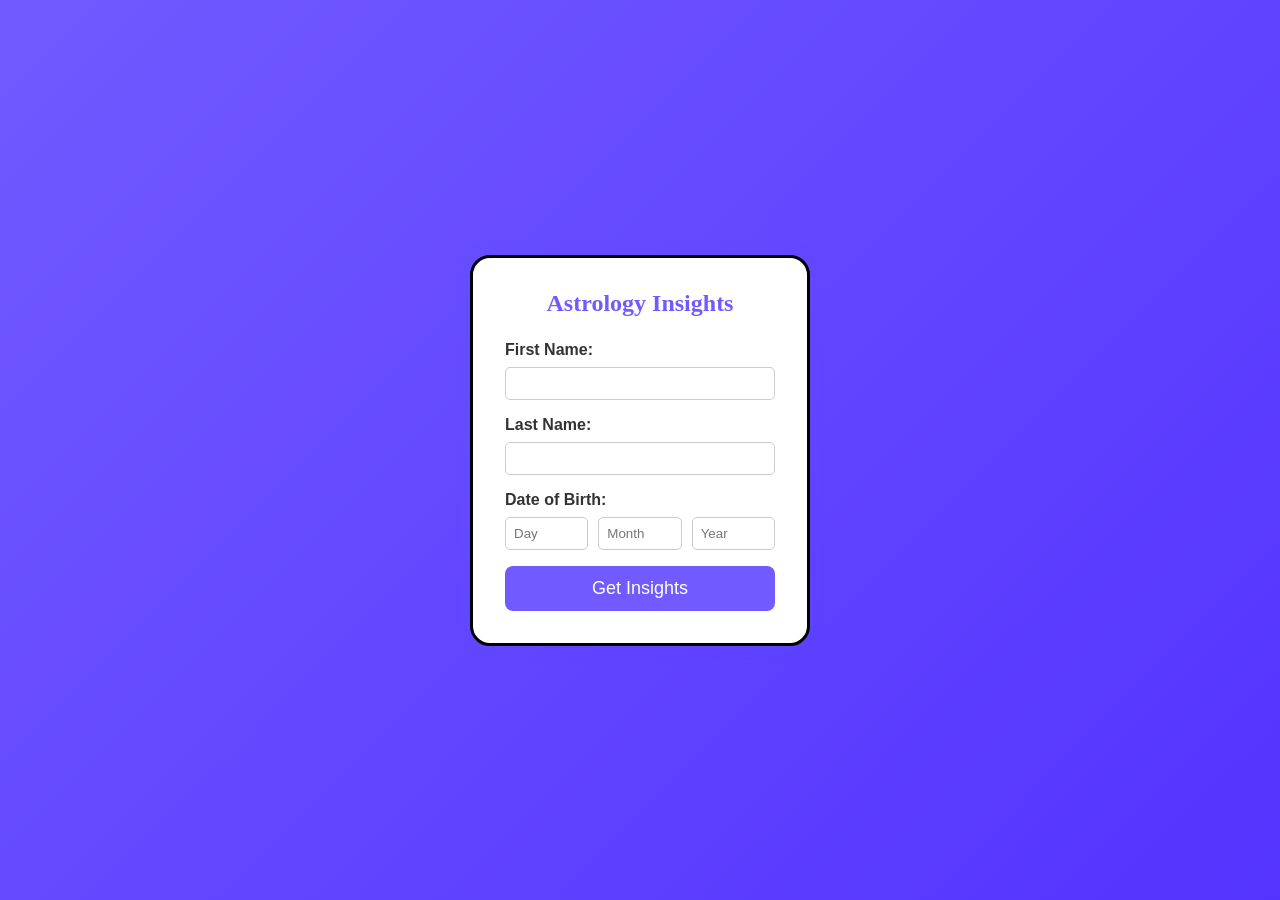
<file: Astrology App/index.html>
<!DOCTYPE html>
<html lang="en">

<head>
    <meta charset="UTF-8">
    <meta name="viewport" content="width=device-width, initial-scale=1.0">
    <title>Astrology App</title>
    <link rel="stylesheet" href="./style.css">
    <style>
       
    </style>
</head>

<body>
    <div class="astro-form-container">
        <h2>Astrology Insights</h2>
        <form id="astroForm">
            <label for="firstname">First Name:</label>
            <input type="text" id="firstname" name="firstname" required>

            <label for="lastname">Last Name:</label>
            <input type="text" id="lastname" name="lastname" required>

            <label>Date of Birth:</label>
            <div class="birth-row">
                <input type="number" id="date" name="date" placeholder="Day" min="1" max="31" required>
                <input type="number" id="month" name="month" placeholder="Month" min="1" max="12" required>
                <input type="number" id="year" name="year" placeholder="Year" min="1900" max="2025" required>
            </div>

            <input type="submit" value="Get Insights">
        </form>

        <div class="result" id="result"></div>
    </div>

    <script src="script.js"></script>
</body>

</html>
</file>
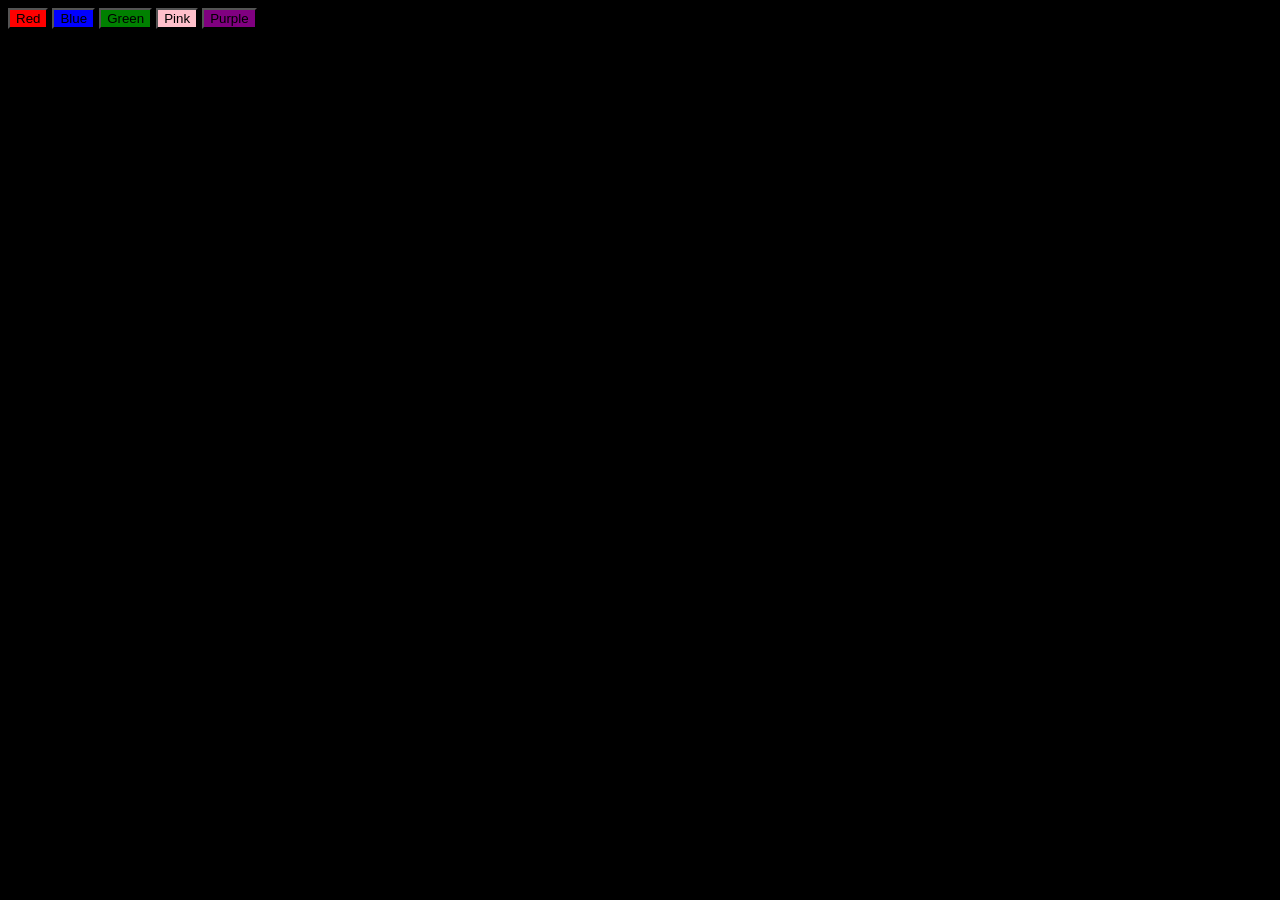
<file: Background color changer/index.html>
<!DOCTYPE html>
<html lang="en">

<head>
    <meta charset="UTF-8">
    <meta name="viewport" content="width=device-width, initial-scale=1.0">
    <title>Background color changer</title>
    <style>
        body {
            background-color: black;
        }
    </style>
</head>

<body>
    <div id="parent">
        <button id="red" style="background-color: red;">Red</button>
        <button id="blue" style="background-color:blue ;">Blue</button>
        <button id="green" style="background-color:green ;">Green</button>
        <button id="pink" style="background-color:pink ;">Pink</button>
        <button id="purple" style="background-color: purple;">Purple</button>
    </div>

    <script src="script.js"></script>
</body>

</html>
</file>
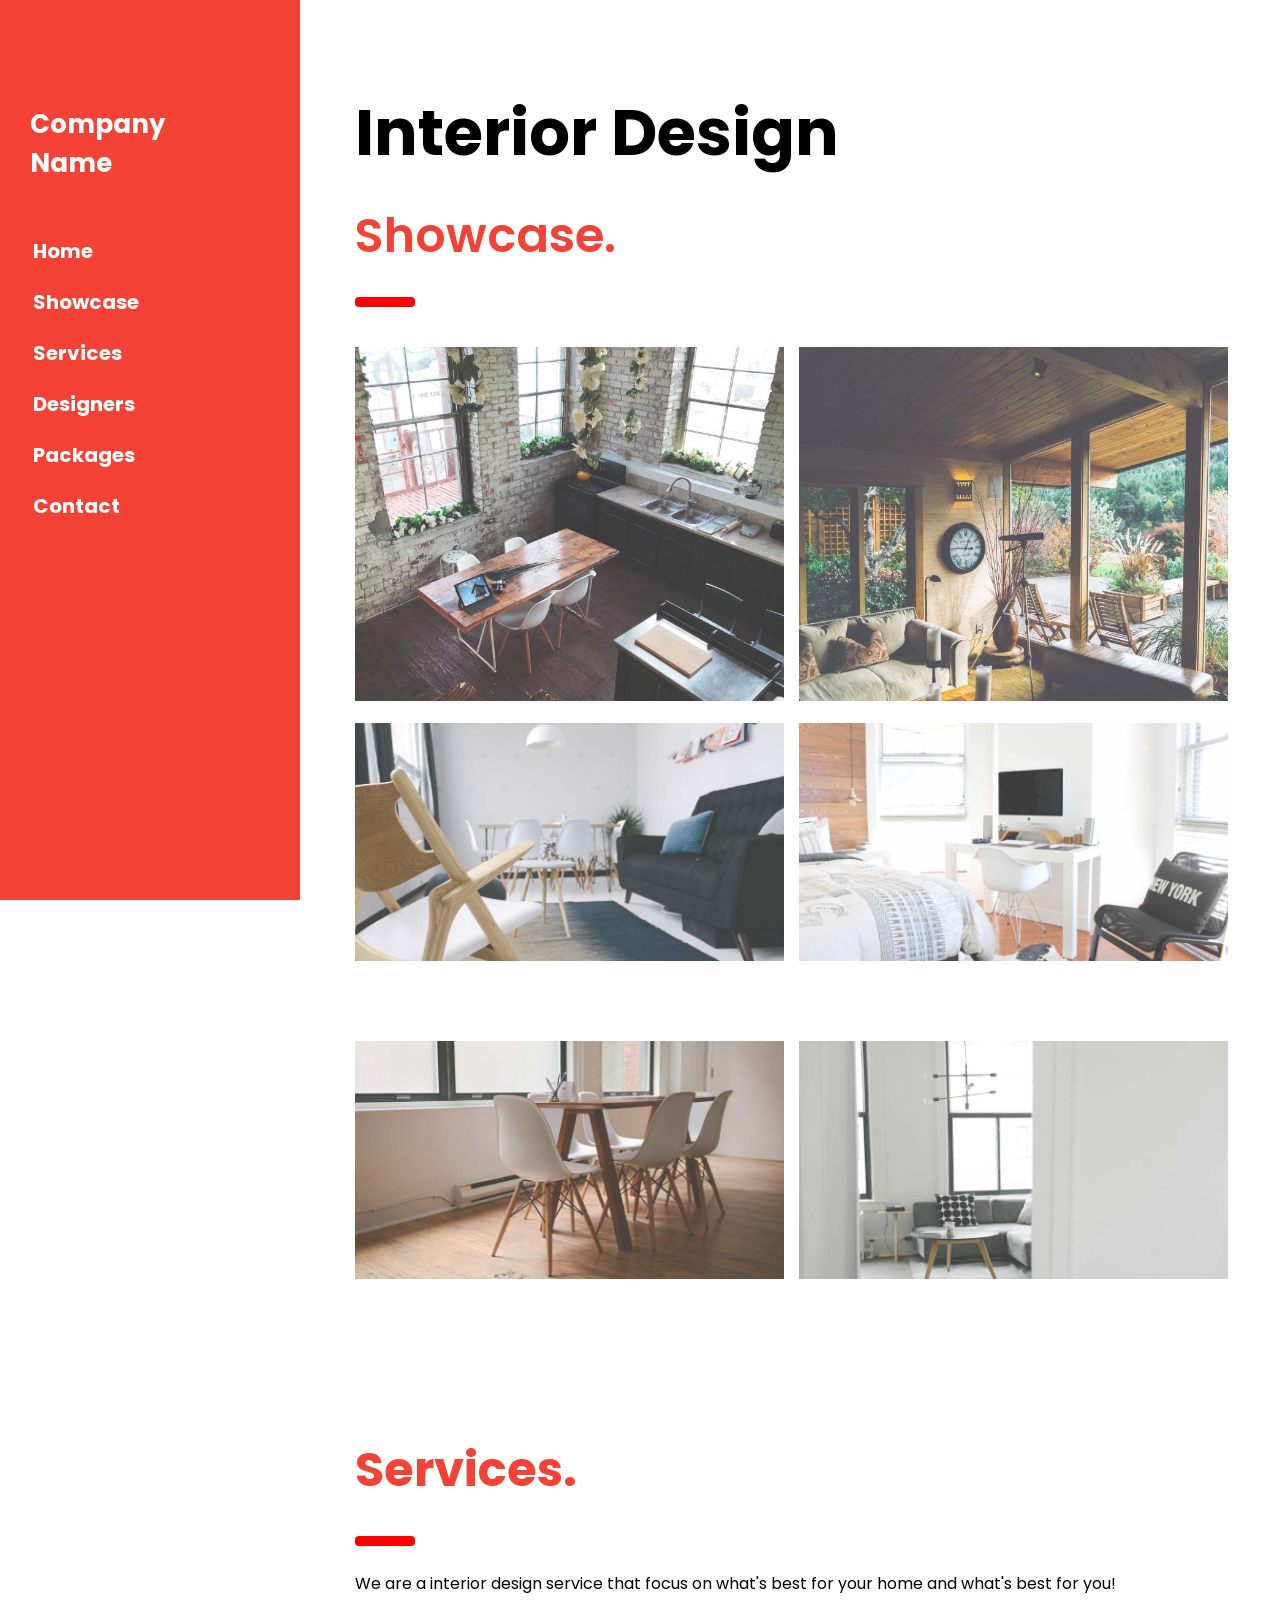
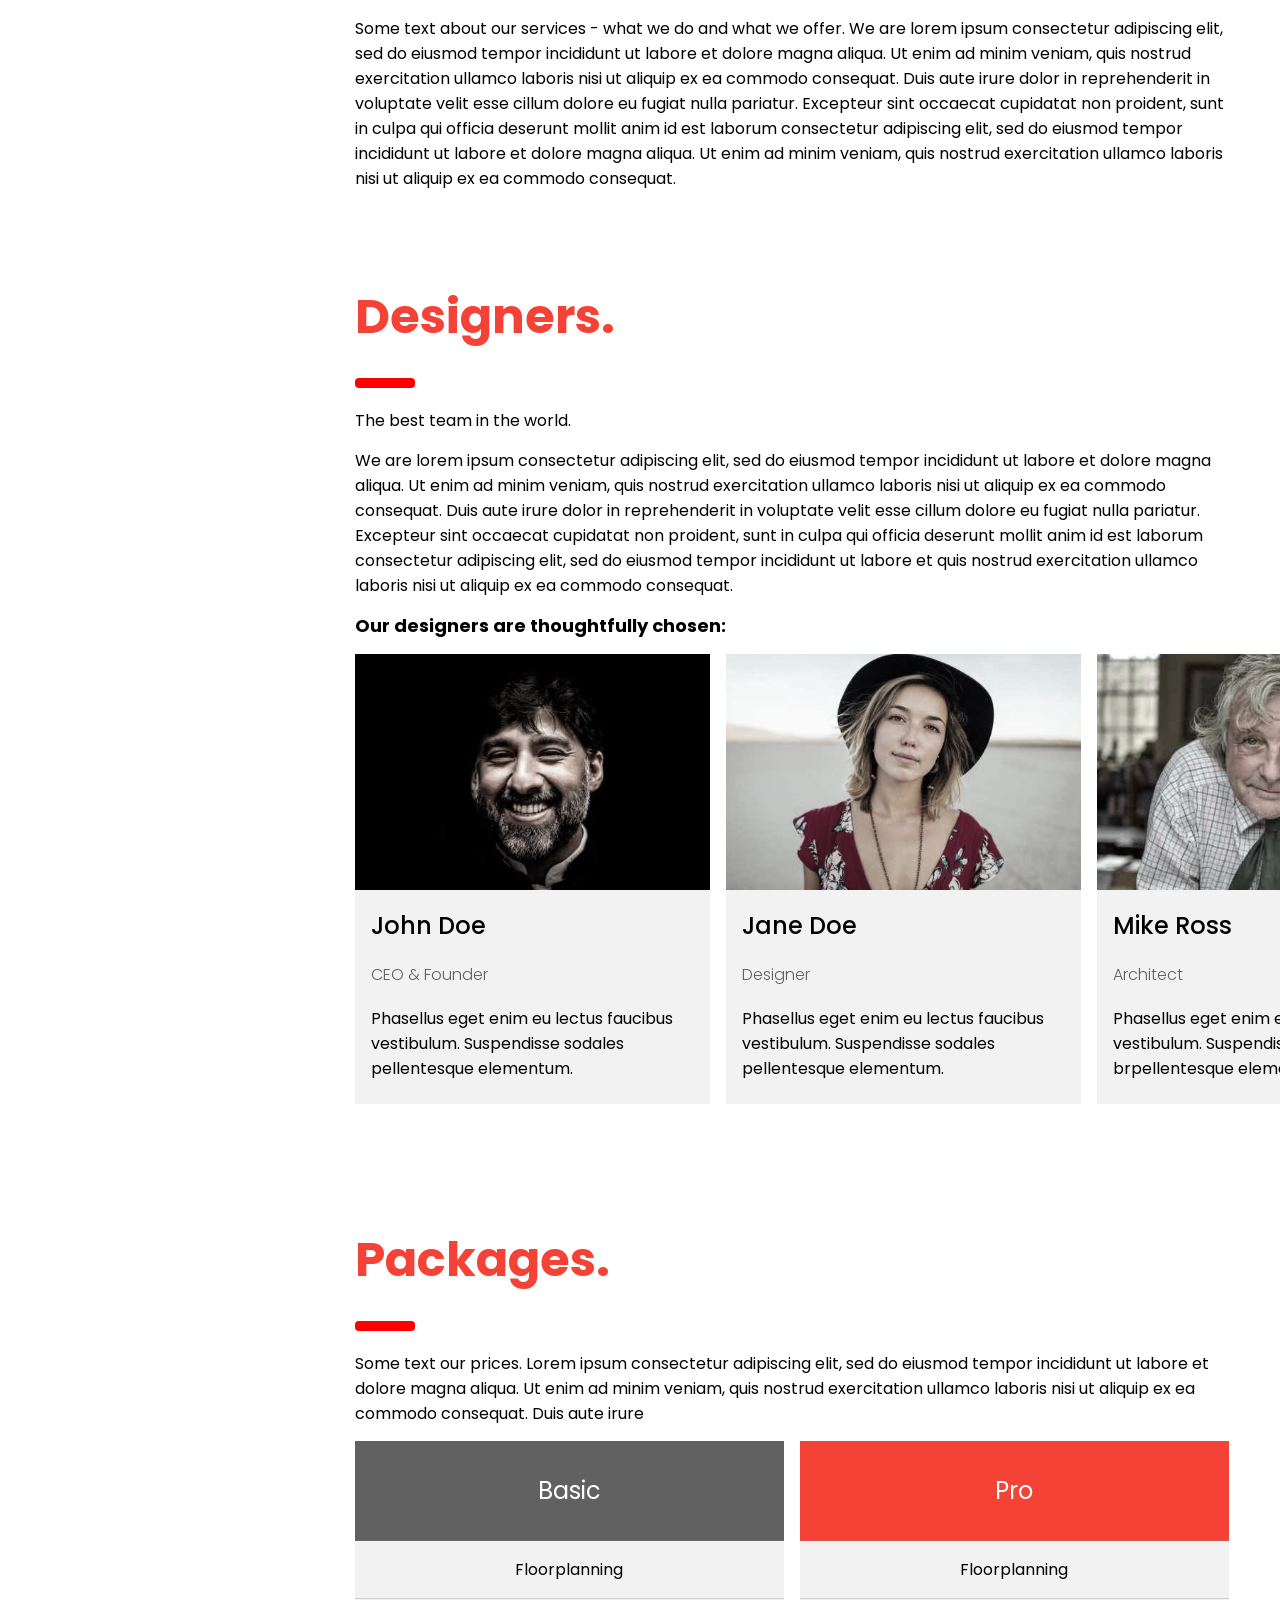
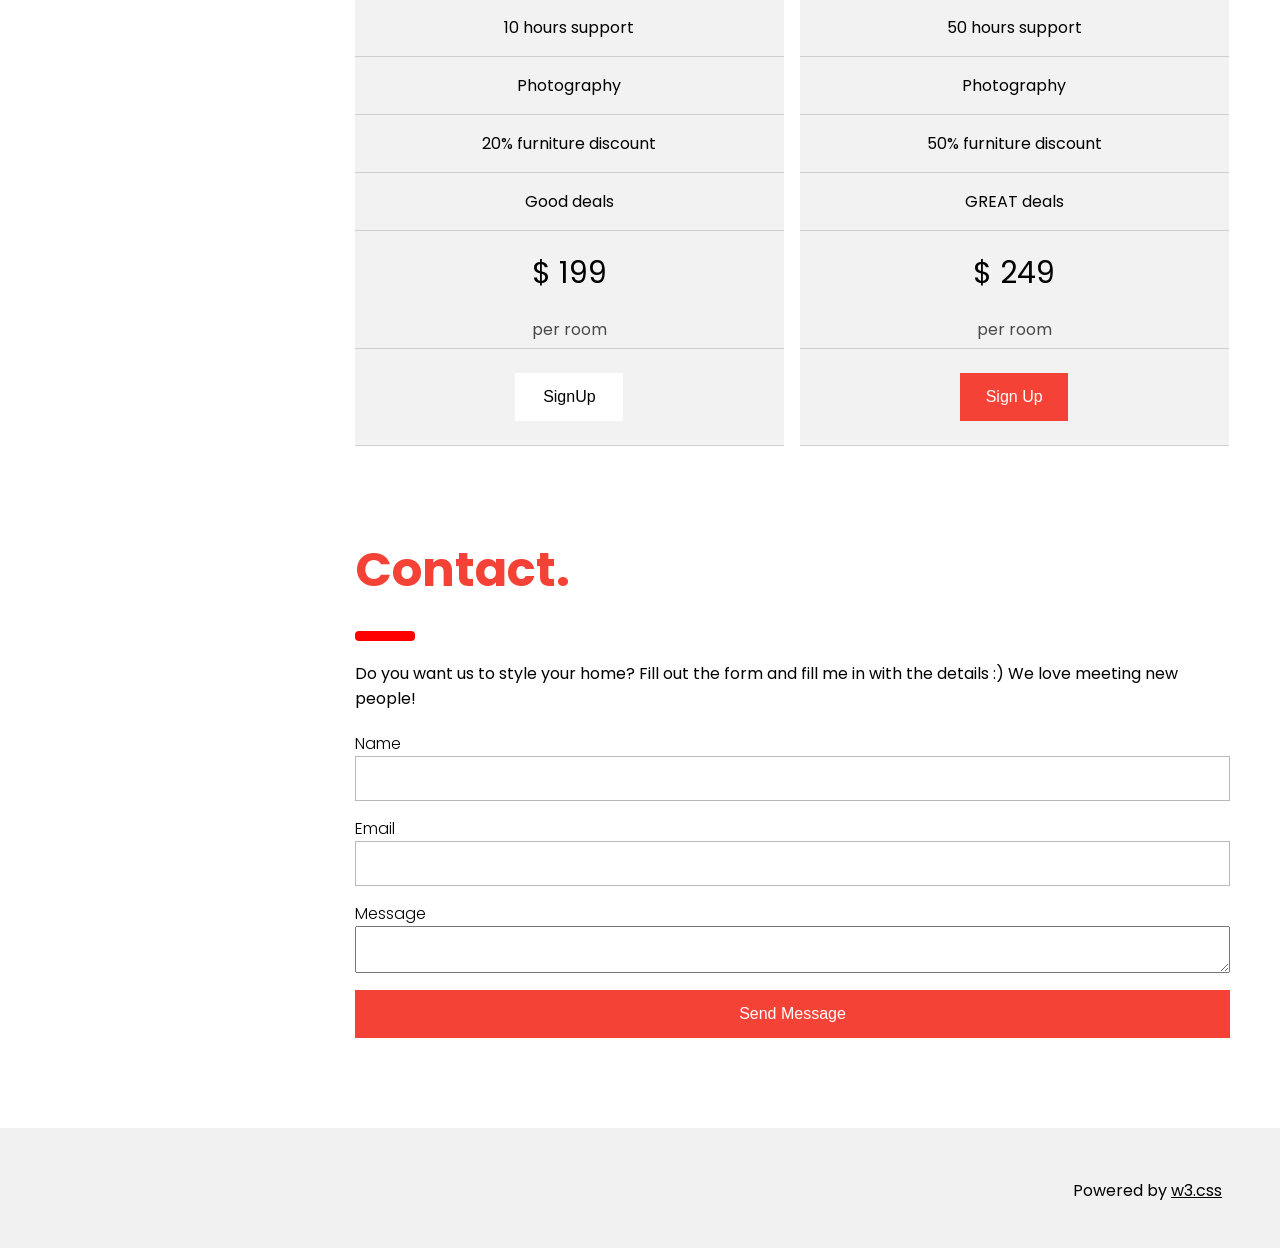
<file: Interior/index.html>
<!DOCTYPE html>
<html lang="en">

<head>
    <meta charset="UTF-8">
    <meta name="viewport" content="width=device-width, initial-scale=1.0">
    <title>Interior</title>
    <link rel="stylesheet" href="./CSS/style.css">

</head>


<body>
    <!-- <=== sidebar ===>  -->

    <div class="mobile-header">
        <span class="logo">Company Name</span>
        <span class="hamburger" onclick="toggleMenu()">☰</span>
    </div>


    <div class="sidebar">
        <div class="navbar">
            <div class="navigation_items">
                <h3><b>Company<br>Name</b></h3>
                <div class="navigation_links">
                    <a href="#Home">Home</a>
                    <a href="#Showcase">Showcase</a>
                    <a href="#Services">Services</a>
                    <a href="#Designers">Designers</a>
                    <a href="#Packages">Packages</a>
                    <a href="#Contact">Contact</a>
                </div>
            </div>
        </div>
    </div>

    <!-- <=== Main page Content ===> -->

    <div class="main_container">
        <div class="page_heading">
            <h1 id="Home">Interior Design</h1>
            <h2 class="Showcase" id="Showcase">Showcase.</h2>
            <div class="line"></div>
        </div>

        <!-- <=== Photo section ===> -->

        <section class="photo_grid1">
            <div class="picture1">
                <img src="./assets/images/kitchenconcrete.jpg" alt="kitchenconcrete" width="100%" height="100%">
            </div>
            <div class="picture1">
                <img src="./assets/images/atrium.jpg" alt="atrium" width="100%" height="100%">
            </div>
        </section>
        <section class="photo_grid2">
            <div class="picture2">
                <img src="./assets/images/livingroom.jpg" alt="livingroom" width="100%" height="100%">
            </div>
            <div class="picture2" id="picture2">
                <img src="./assets/images/bedroom.jpg" alt="bedroom" width="100%" height="100%">
            </div>
        </section>
        <section class="photo_grid2">
            <div class="picture2">
                <img src="./assets/images/diningroom.jpg" alt="diningroom" width="100%" height="100%">
            </div>
            <div class="picture2" id="picture2">
                <img src="./assets/images/livingroom2.jpg" alt="livingroom2" width="100%" height="100%">
            </div>
        </section>

        <!-- <=== Service Section ===> -->

        <section>
            <div class="services_section" id="Services">
                <h2 class="title_services">Services.</h2>
                <div class="line"></div>
                <p class="service_para">We are a interior design service that focus on what's best for your home and
                    what's best for you!</p>
                <p class="service_para">Some text about our services - what we do and what we offer. We are lorem ipsum
                    consectetur
                    adipiscing elit, sed do eiusmod tempor incididunt ut labore et dolore magna aliqua. Ut enim ad minim
                    veniam, quis nostrud exercitation ullamco laboris nisi ut aliquip ex ea commodo consequat. Duis aute
                    irure dolor in reprehenderit in voluptate velit esse cillum dolore eu fugiat nulla pariatur.
                    Excepteur sint occaecat cupidatat non proident, sunt in culpa qui officia deserunt mollit anim id
                    est laborum consectetur adipiscing elit, sed do eiusmod tempor incididunt ut labore et dolore magna
                    aliqua. Ut enim ad minim veniam, quis nostrud exercitation ullamco laboris nisi ut aliquip ex ea
                    commodo consequat.</p>

            </div>
        </section>

        <!-- <=== Designers Section ===> -->

        <section>
            <div class="designers_section" id="Designers">
                <h2 class="title_designers">Designers.</h2>
                <div class="line"></div>
                <p class="designers_para">The best team in the world.</p>
                <p class="designers_para">We are lorem ipsum consectetur adipiscing elit, sed do eiusmod tempor
                    incididunt ut labore et dolore magna aliqua. Ut enim ad minim veniam, quis nostrud exercitation
                    ullamco laboris nisi ut aliquip ex ea commodo consequat. Duis aute irure dolor in reprehenderit in
                    voluptate velit esse cillum dolore eu fugiat nulla pariatur. Excepteur sint occaecat cupidatat non
                    proident, sunt in culpa qui officia deserunt mollit anim id est laborum consectetur adipiscing elit,
                    sed do eiusmod tempor incididunt ut labore et quis nostrud exercitation ullamco laboris nisi ut
                    aliquip ex ea commodo consequat.</p>
            </div>
        </section>
        <section class="designers">
            <p class="designers_line1">Our designers are thoughtfully chosen:</p>
            <div class="designers_card">
                <div class="card">
                    <img class="designers_image" src="./assets/images/team2.jpg" alt="team2" width="100%"
                        height="250px">
                    <div class="card_details">
                        <h3>John Doe</h3>
                        <p class="founder">CEO & Founder</p>
                        <p class="founder_details">Phasellus eget enim eu lectus faucibus<br> vestibulum. Suspendisse
                            sodales <br> pellentesque elementum.</p>
                    </div>
                </div>
                <div class="card">
                    <img class="designers_image" src="./assets/images/team1.jpg" alt="team1" width="100%"
                        height="250px">
                    <div class="card_details">
                        <h3>Jane Doe</h3>
                        <p class="founder">Designer</p>
                        <p class="founder_details">Phasellus eget enim eu lectus faucibus <br>vestibulum. Suspendisse
                            sodales <br>pellentesque elementum.</p>
                    </div>
                </div>
                <div class="card">
                    <img class="designers_image" src="./assets/images/team3.jpg" alt="team3" width="100%"
                        height="250px">
                    <div class="card_details">
                        <h3>Mike Ross</h3>
                        <p class="founder">Architect</p>
                        <p class="founder_details">Phasellus eget enim eu lectus faucibus <br> vestibulum. Suspendisse
                            sodales <br> brpellentesque elementum.</p>
                    </div>
                </div>
            </div>
        </section>

        <!-- <=== Packages Section ===> -->

        <section>
            <div class="packages_section" id="Packages">
                <h2 class="title_packages">Packages.</h2>
                <div class="line"></div>
                <p class="Packages_para">Some text our prices. Lorem ipsum consectetur adipiscing elit, sed do eiusmod
                    tempor incididunt ut labore et dolore magna aliqua. Ut enim ad minim veniam, quis nostrud
                    exercitation ullamco laboris nisi ut aliquip ex ea commodo consequat. Duis aute irure</p>
            </div>

            <div class="comparision">
                <ul class="basic">
                    <li>Basic</li>
                    <li class="basic-details">Floorplanning</li>
                    <li class="basic-details">10 hours support</li>
                    <li class="basic-details">Photography</li>
                    <li class="basic-details">20% furniture discount</li>
                    <li class="basic-details">Good deals</li>
                    <li class="rate">
                        <h2> $ 199</h2> <br><span>per room </span>
                    </li>
                    <li><button type="button" class="signup">SignUp</button></li>
                </ul>
                <ul class="pro">
                    <li>Pro</li>
                    <li class="pro-details">Floorplanning</li>
                    <li class="pro-details">50 hours support</li>
                    <li class="pro-details">Photography</li>
                    <li class="pro-details">50% furniture discount</li>
                    <li class="pro-details">GREAT deals</li>
                    <li class="rate">
                        <h2>$ 249</h2> <br><span> per room </span>
                    </li>
                    <li><button type="button" class="signup2">Sign Up</button></li>
                </ul>
            </div>
        </section>

        <!-- <=== Contact Form Section ===> -->

        <section>
            <div class="contact_section" id="Contact">
                <h2 class="title_contact">Contact.</h2>
                <div class="line"></div>
                <p class="contact_para">Do you want us to style your home? Fill out the form and fill me in with the
                    details :) We love
                    meeting new people!</p>
                <form action="" class="contact_form">
                    <label for="name">Name</label>
                    <input type="text" id="name" name="name" required pattern="[A-Z , a-z ]+ " minlength="3"
                        maxlength="30">
                    <label for="email">Email</label>
                    <input type="email" id="email" name="email" required>
                    <label for="meassage">Message</label>
                    <textarea name="meassage" id="meassage" cols="50" rows="3" minlength="10" maxlength="500" required>
                    </textarea>
                    <input type="submit" value="Send Message">
                </form>
            </div>
        </section>
    </div>

    <!-- <=== Bottom ===> -->

    <div class="bottom">
        <p>Powered by <a href="#w3css"> w3.css</a></p>
    </div>



    <script>
        function toggleMenu() {
            document.querySelector(".navigation_links").classList.toggle("active");
        }
    </script>
</body>

</html>
</file>
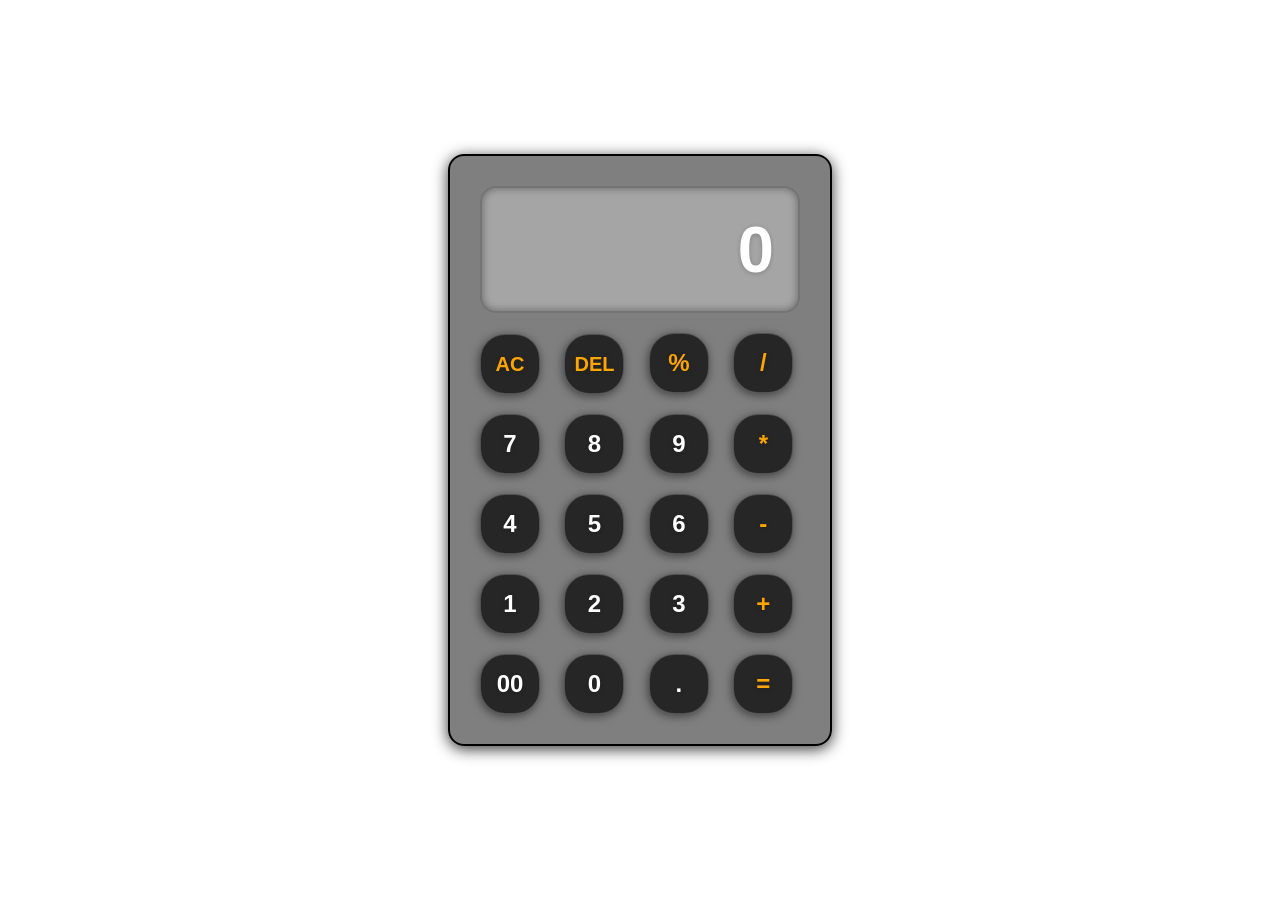
<file: Simple Calculator/index.html>
<!DOCTYPE html>
<html lang="en">

<head>
    <meta charset="UTF-8">
    <meta name="viewport" content="width=device-width, initial-scale=1.0">
    <title>Javascript calculator</title>
    <link rel="stylesheet" href="./style.css">

</head>

<body>
    <div class="calculator">
        <input type="text" placeholder="0" id="inputBox" readonly>
        
        <div>
            <button class="operator ac">AC</button>
            <button class="operator del">DEL</button>
            <button class="operator">%</button>
            <button class="operator">/</button>
        </div>

        <div>
            <button>7</button>
            <button>8</button>
            <button>9</button>
            <button class="operator">*</button>
        </div>

        <div>
            <button>4</button>
            <button>5</button>
            <button>6</button>
            <button class="operator">-</button>
        </div>

        <div>
            <button>1</button>
            <button>2</button>
            <button>3</button>
            <button class="operator">+</button>
        </div>

        <div>
            <button>00</button>
            <button>0</button>
            <button>.</button>
            <button class="operator">=</button>
        </div>
    </div>

    <script src="./script.js"></script>
</body>

</html>
</file>
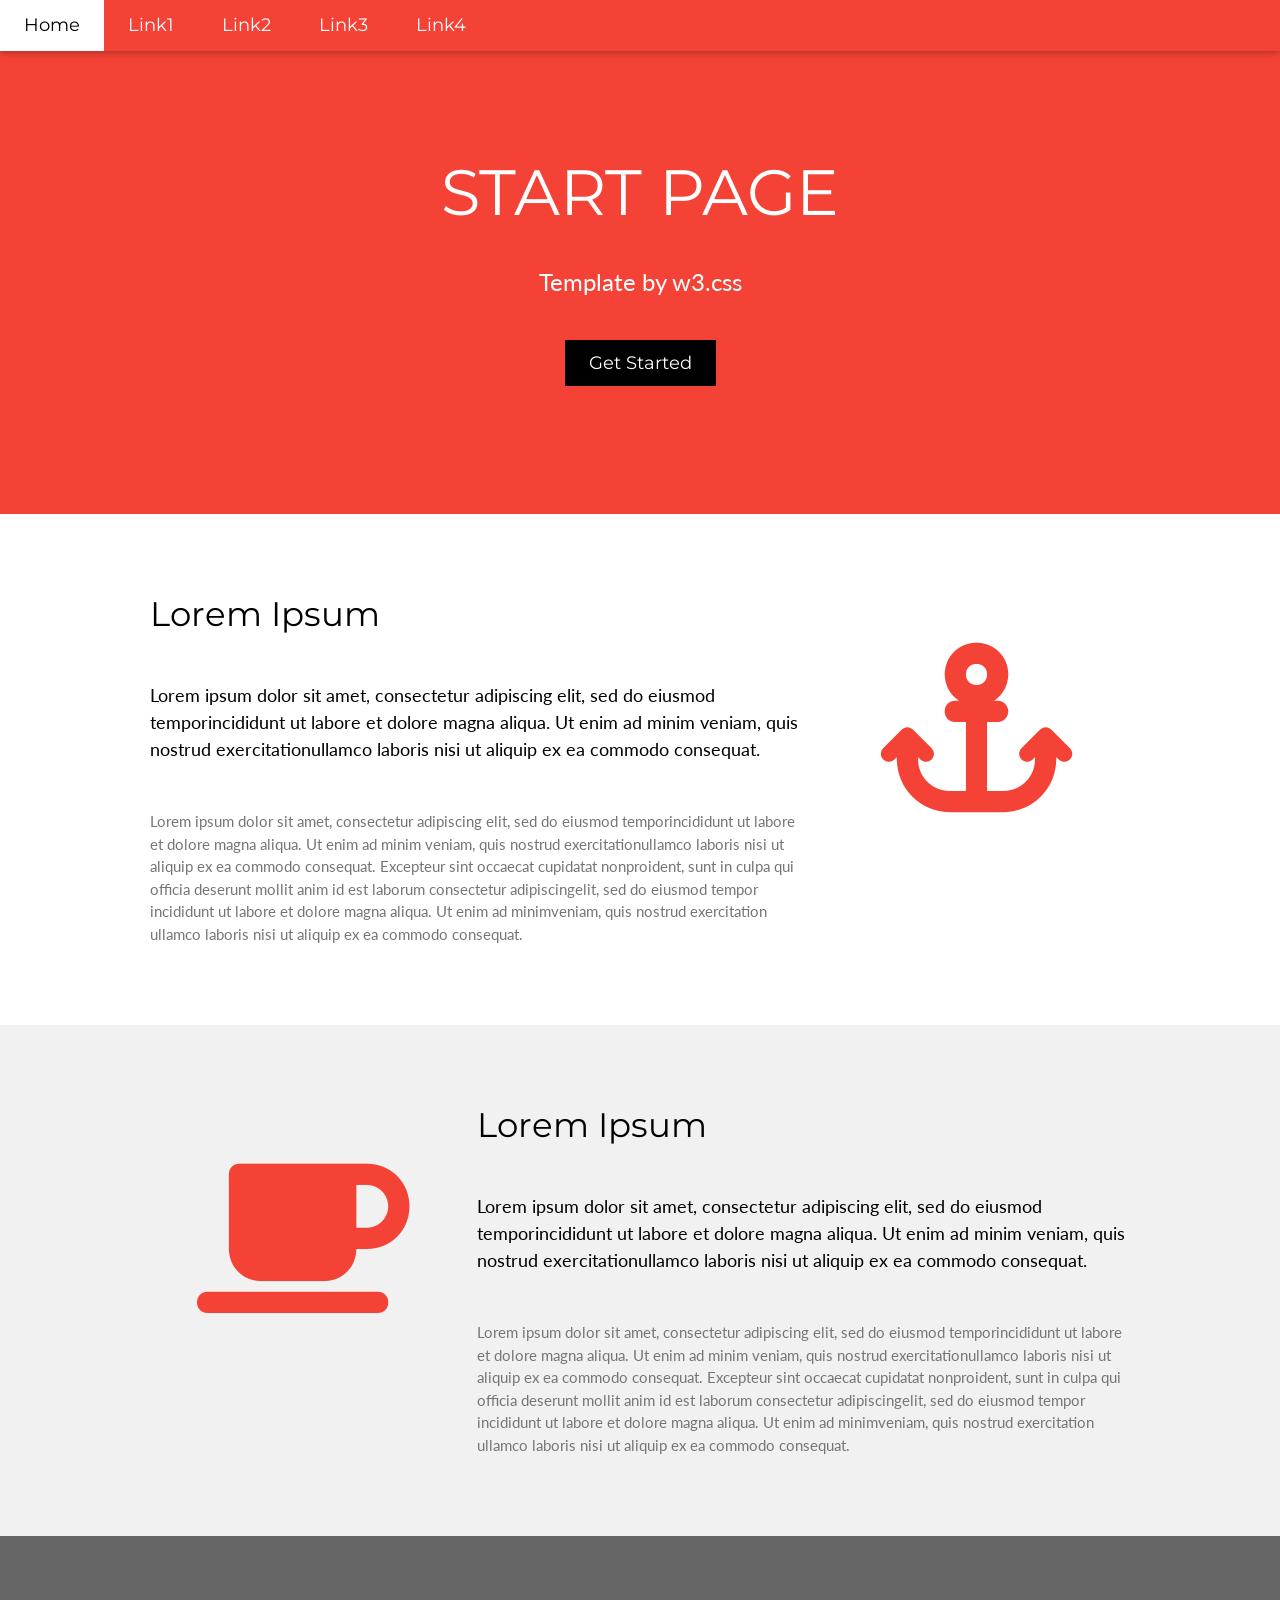
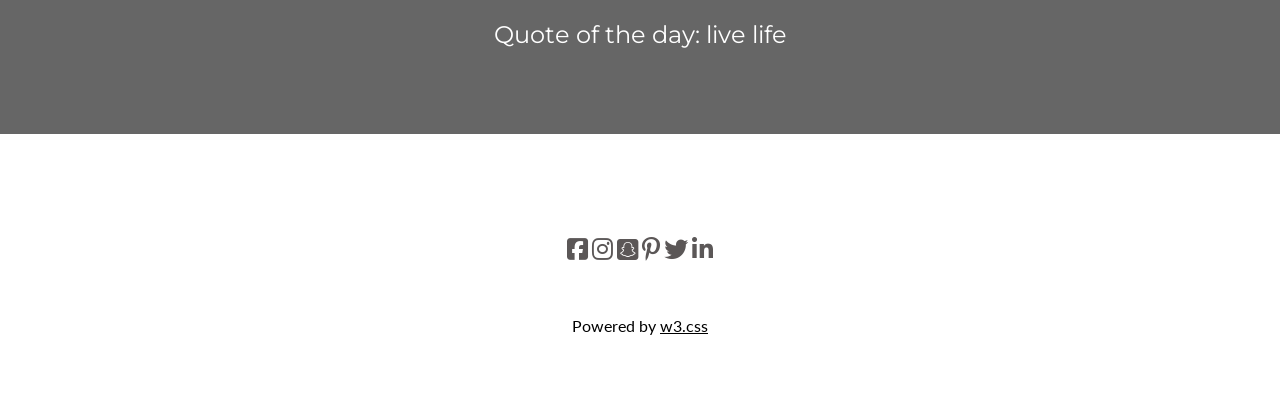
<file: Start-Page-Template/index.html>
<!DOCTYPE html>
<html lang="en">

<head>
    <meta charset="UTF-8">
    <meta name="viewport" content="width=device-width, initial-scale=1.0">
    <title>Start Page</title>


    <link rel="stylesheet" href="https://cdnjs.cloudflare.com/ajax/libs/font-awesome/6.7.2/css/all.min.css"
        integrity="sha512-Evv84Mr4kqVGRNSgIGL/F/aIDqQb7xQ2vcrdIwxfjThSH8CSR7PBEakCr51Ck+w+/U6swU2Im1vVX0SVk9ABhg=="
        crossorigin="anonymous" referrerpolicy="no-referrer" />


    <link rel="preconnect" href="https://fonts.googleapis.com">
    <link rel="preconnect" href="https://fonts.gstatic.com" crossorigin>
    <link
        href="https://fonts.googleapis.com/css2?family=Baloo+2:wght@400..800&family=Bitcount+Grid+Single:wght@100..900&family=Lato:ital,wght@0,100;0,300;0,400;0,700;0,900;1,100;1,300;1,400;1,700;1,900&family=Montserrat:ital,wght@0,100..900;1,100..900&family=Open+Sans:ital,wght@0,300..800;1,300..800&family=Poppins:ital,wght@0,100;0,200;0,300;0,400;0,500;0,600;0,700;0,800;0,900;1,100;1,200;1,300;1,400;1,500;1,600;1,700;1,800;1,900&family=Roboto:ital,wght@0,100..900;1,100..900&family=Ubuntu:ital,wght@0,300;0,400;0,500;0,700;1,300;1,400;1,500;1,700&display=swap"
        rel="stylesheet">
    <link rel="preconnect" href="https://fonts.googleapis.com">
    <link rel="preconnect" href="https://fonts.gstatic.com" crossorigin>
    <link
        href="https://fonts.googleapis.com/css2?family=Baloo+2:wght@400..800&family=Bitcount+Grid+Single:wght@100..900&family=Lato:ital,wght@0,100;0,300;0,400;0,700;0,900;1,100;1,300;1,400;1,700;1,900&family=Montserrat:ital,wght@0,100..900;1,100..900&family=Open+Sans:ital,wght@0,300..800;1,300..800&family=Poppins:ital,wght@0,100;0,200;0,300;0,400;0,500;0,600;0,700;0,800;0,900;1,100;1,200;1,300;1,400;1,500;1,600;1,700;1,800;1,900&family=Roboto:ital,wght@0,100..900;1,100..900&family=Ubuntu:ital,wght@0,300;0,400;0,500;0,700;1,300;1,400;1,500;1,700&display=swap"
        rel="stylesheet">

    <link rel="stylesheet" href="https://cdnjs.cloudflare.com/ajax/libs/animate.css/4.1.1/animate.min.css" />
    <style>
        * {
            margin: 0;
            padding: 0;
            box-sizing: border-box;
        }

        body {
            font-family: "lato", sans-serif;
            line-height: 1.5;
        }

        h1,
        h2,
        h3,
        .nav,
        .btn {
            font-family: 'Montserrat', sans-serif;
            font-weight: 400;
        }

        header {
            /* background-color: #ff4500; */
            position: sticky;
            top: 0;
            z-index: 1000;

        }

        .nav_items {
            width: 100%;
            background-color: #f44336;
            overflow: hidden;
            box-shadow: 0 2px 5px 0 rgba(0, 0, 0, 0.16), 0 2px 10px 0 rgba(0, 0, 0, 0.12);
        }

        .nav_items .nav {
            display: block;
            float: left;
            font-size: 18px;
            text-decoration: none;
            padding: 12px 24px;
            color: #fff;
            cursor: pointer;
        }

        .nav_items .nav_home {
            color: #000000;
            background-color: #fff;
        }

        .nav_items .nav:hover {
            color: #000000;
            background-color: #fff;
        }

        .nav_items .nav_home:hover,
        .btn:hover {
            background-color: #c4bdbd;
            color: #000000;
        }

        .hero_title {
            text-align: center;
            padding: 77px 16px 128px;
            background-color: #f44336;
            color: #fff;

        }

        .hero_title p {
            margin: 24px 0px;
            font-size: 24px;
        }

        .btn {
            margin: 16px 0px 0px;
            padding: 12px 24px;
            background-color: #000000;
            color: #fff;
            font-size: 18px;
            border: none;
            cursor: pointer;
        }

        .para_content {
            width: 653px;
        }

        .icon_content {
            width: 326.66px;
            overflow: hidden;
            float: right;
            text-align: center;
        }

        .bold_text {
            margin: 10px 0px;
            padding: 32px 0px;
            font-size: 18px;
        }

        .light_text {
            margin: 15px 0px;
            font-size: 15px;
            color: #757575
        }

        .fa {
            font-size: 170px;
            padding: 64px 20px;
            color: #f44336;
            margin-left: 20px;
        }

        .coffee_container {
            background-color: #F1F1F1;
        }

        .fa-mug-saucer {
            font-size: 170px;
            color: #f44336;
            padding: 64px 0px;
            margin-right: 20px;
        }

        h1 {
            margin: 16px;
            color: #fff;
            font-size: 64px;
        }

        h2 {
            margin: 10px 0px;
            font-size: 34px;
        }

        .section_content {
            display: flex;
            justify-content: center;
        }

        .quote_section {
            background-color: #000;
            opacity: 0.60;
        }

        .quote_content {
            color: #fff;
            text-align: center;

        }

        .quote_content h1 {
            font-size: 24px;
        }

        section,
        footer {
            padding: 65px 16px;
        }

        .socialmedia_icon {
            padding: 32px 0px;
            text-align: center;
        }

        .socialmedia_icon .icons {
            font-size: 24px;
        }

        .icons:hover {
            opacity: 0.60;
        }

        .socialmedia_icon a {
            color: #5b5757;
        }

        .socialmedia_icon i:hover {
            color: #a6a0a0;
        }

        .author {
            margin: 15px 0px;
            text-align: center;
        }

        .author p {
            display: inline-block;
        }

        .author a {
            color: inherit;
        }
    </style>
</head>

<body>
    <header>
        <div class="nav_items">
            <a class="nav nav_home" href="./index.html">Home</a>
            <a class="nav nav_link1" href="#link1">Link1</a>
            <a class="nav nav_link2" href="#link2">Link2</a>
            <a class="nav nav_link3" href="#link3">Link3</a>
            <a class="nav nav_link4" href="#link4">Link4</a>
        </div>
    </header>

    <main>
        <div class="hero_title">
            <h1 class="animate__animated animate__fadeInDown">START PAGE</h1>
            <P>Template by w3.css</P>
            <button class="btn">Get Started</button>
        </div>

        <section class="hook_container">
            <div class="section_content">
                <div class="para_content animate__animated animate__fadeInLeft">
                    <h2>Lorem Ipsum</h2>
                    <p class="bold_text">Lorem ipsum dolor sit amet, consectetur adipiscing elit, sed do eiusmod
                        temporincididunt ut labore et dolore magna aliqua. Ut enim ad minim veniam, quis nostrud
                        exercitationullamco laboris nisi ut aliquip ex ea commodo consequat.</p>
                    <p class="light_text">Lorem ipsum dolor sit amet, consectetur adipiscing elit, sed do eiusmod
                        temporincididunt ut labore et dolore magna aliqua. Ut enim ad minim veniam, quis nostrud
                        exercitationullamco laboris nisi ut aliquip ex ea commodo consequat. Excepteur sint occaecat
                        cupidatat nonproident, sunt in culpa qui officia deserunt mollit anim id est laborum consectetur
                        adipiscingelit, sed do eiusmod tempor incididunt ut labore et dolore magna aliqua. Ut enim ad
                        minimveniam, quis nostrud exercitation ullamco laboris nisi ut aliquip ex ea commodo consequat.
                    </p>
                </div>

                <div class="icon_content animate__animated animate__fadeInRight">
                    <i class="fa fa-anchor"></i>
                </div>

            </div>
        </section>

        <section class="coffee_container">
            <div class="section_content">
                <div class="icon_content animate__animated animate__fadeInLeft">
                    <i class="fa-solid fa-mug-saucer"></i>
                </div>

                <div class="para_content animate__animated animate__fadeInRight">
                    <h2>Lorem Ipsum</h2>
                    <p class="bold_text">Lorem ipsum dolor sit amet, consectetur adipiscing elit, sed do eiusmod
                        temporincididunt ut labore et dolore magna aliqua. Ut enim ad minim veniam, quis nostrud
                        exercitationullamco laboris nisi ut aliquip ex ea commodo consequat.</p>

                    <p class="light_text">Lorem ipsum dolor sit amet, consectetur adipiscing elit, sed do eiusmod
                        temporincididunt ut labore et dolore magna aliqua. Ut enim ad minim veniam, quis nostrud
                        exercitationullamco laboris nisi ut aliquip ex ea commodo consequat. Excepteur sint occaecat
                        cupidatat nonproident, sunt in culpa qui officia deserunt mollit anim id est laborum consectetur
                        adipiscingelit, sed do eiusmod tempor incididunt ut labore et dolore magna aliqua. Ut enim ad
                        minimveniam, quis nostrud exercitation ullamco laboris nisi ut aliquip ex ea commodo consequat.
                    </p>
                </div>
            </div>
        </section>

        <section class="quote_section">
            <div class="quote_content animate__animated animate__flipInX">
                <h1>Quote of the day: live life</h1>
            </div>
        </section>

    </main>

    <footer>
        <div class="socialmedia_icon">
            <a class="icons" href="#facebook"><i class="fa-brands fa-square-facebook"></i></a>
            <a class="icons" href="#instagram"><i class="fa-brands fa-instagram"></i></a>
            <a class="icons" href="#snapchat"><i class="fa-brands fa-square-snapchat"></i></a>
            <a class="icons" href="#pinterest-p"><i class="fa-brands fa-pinterest-p"></i></a>
            <a class="icons" href="#twitter"><i class="fa-brands fa-twitter"></i></a>
            <a class="icons" href="#linkedin-in"><i class="fa-brands fa-linkedin-in"></i></a>

        </div>
        <div class="author">
            <p>Powered by <a href="https://www.w3schools.com">w3.css</a></p>
        </div>
    </footer>
</body>

</html>
</file>
<file: Astrology App/style.css>
* {
            margin: 0;
            padding: 0;
            box-sizing: border-box;
        }

        body {
            font-family: Arial, sans-serif;
            background: linear-gradient(135deg, #715AFF 0%, #5433FF 100%);
            height: 100vh;
            margin: 0;
            display: flex;
            justify-content: center;
            align-items: center;
        }

        .astro-form-container {
            background: #fff;
            border: 3px solid black;
            border-radius: 20px;
            box-shadow: 0 0 15px rgba(113, 90, 255, 0.15);
            padding: 32px;
            width: 340px;
        }

        .astro-form-container h2 {
            text-align: center;
            color: #715aff;
            margin-bottom: 24px;
            font-family: 'Georgia', serif;
        }

        label {
            display: block;
            margin-bottom: 8px;
            color: #333;
            font-weight: bold;
        }

        input[type="text"],
        input[type="number"] {
            width: 100%;
            padding: 8px;
            margin-bottom: 16px;
            border-radius: 5px;
            border: 1px solid #ccc;
            box-sizing: border-box;
        }

        .birth-row {
            display: flex;
            gap: 10px;
        }

        .birth-row input {
            width: 33%;
        }

        input[type="submit"] {
            width: 100%;
            padding: 12px;
            border: none;
            border-radius: 8px;
            background-color: #715aff;
            color: white;
            font-size: 18px;
            font-family: inherit;
            cursor: pointer;
            transition: background 0.2s;
        }

        input[type="submit"]:hover {
            background-color: #5433ff;
        }

        .para {
            width: 100%;
            padding: 5px;
        }
</file>
<file: Interior/CSS/style.css>
/* <=== Google import fonts ===> */

@import url("https://fonts.googleapis.com/css2?family=Poppins&display=swap");

/* <=== For Best Practice ===> */
* {
  margin: 0;
  padding: 0;
  box-sizing: border-box;
}

html {
  scroll-behavior: smooth;
}

img {
  max-width: 100%;
  height: auto;
}

body {
  font-family: "Poppins", sans-serif !important;
  font-weight: 300;
  font-style: normal;
}

/* <=== sidebar ===> */

.sidebar {
  height: 100vh;
  color: #fff;
  background-color: #f44336;
  width: 300px;
  position: fixed;
  overflow: auto;
}

.navigation_items {
  height: 450px;
  display: flex;
  flex-direction: column;
  justify-content: space-around;
}

.navigation_items h3 {
  font-size: 26px;
  font-weight: 400;
  margin-left: 30px;
  margin-top: 105px;
  margin-bottom: -10px;
}

.navigation_links {
  margin-top: 30px;
  display: flex;
  flex-direction: column;
  padding: 25px;
  /* height: 200px; */
  gap: 5px;
}

.navigation_links a {
  text-decoration: none;
  color: #fff;
  font-weight: bold;
  font-size: 20px;
  padding: 8px;
}

.navigation_links a:hover {
  background-color: #fff;
  color: #000000;
}

/* <=== Main page Content ===> */

.main_container {
  font-weight: 300;
  font-style: normal;
  margin-left: 355px;
  margin-right: 50px;
}

.page_heading {
  padding-top: 85px;
}

.page_heading h1 {
  font-size: 64px;
  font-weight: bold;
}

.Showcase {
  font-size: 48px;
  margin-top: 20px;
  margin-bottom: 22px;
  font-weight: 550;
  color: #f44336;
}

.line {
  width: 60px;
  margin: 25px 0 20px;
  border: 5px solid red;
  border-radius: 4px;
  display: block;
}

/* <=== Photo section ===> */

.photo_grid1 {
  margin-top: 40px;
  position: relative;
  display: flex;
  gap: 15px;
  /* width: 100%; */
  /* height: 1088; */
  cursor: pointer;
}

.picture1 {
  height: 451;
  width: 49%;
  background-color: #fff;
}

.picture1::before {
  content: "";
  position: absolute;
  top: 0;
  background-color: #ffffff3a;
  width: 49%;
  height: 100%;
}

.picture1:hover::before {
  visibility: hidden;
}

.photo_grid2 {
  position: relative;
  margin-top: 15px;
  /* width: 100%; */
  height: 303px;
  gap: 15px;
  display: flex;
  cursor: pointer;
}

.picture2 {
  width: 49%;
}

.picture2::before {
  content: "";
  position: absolute;
  top: 0;
  background-color: #ffffff3a;
  height: 100%;
  width: 49%;
}

.picture2:hover::before {
  visibility: hidden;
}

/* <=== Service Section ===> */

.services_section {
  margin-top: 75px;
  display: flex;
  flex-direction: column;
  gap: 5px;
}

.title_services {
  color: #f44336;
  font-size: 48px;
  font-weight: 500px;
  margin-top: 15px;
}

.service_para,
.Packages_para,
.designers_para,
.contact_para {
  margin-bottom: 15px;
  font-weight: 400;
  color: #000000;
}

/* <=== Designers Section ===> */

.title_designers {
  color: #f44336;
  font-size: 48px;
  font-weight: 500px;
  margin-top: 75px;
}

.designers {
  /* width: 1140px; */
  /* height: 445px; */

  width: 100%;
  height: auto;
}

.designers_line1 {
  line-height: 1.5rem;
  margin: 16px 0;
  color: #000000;
  font-weight: 700;
  font-size: 18px;
}

.designers_card {
  display: flex;
  gap: 1rem;
  margin-right: 25px;
  width: 100%;
}

.card {
  height: 450px;
  width: 355px;
  background-color: #f2f2f2;
  position: relative;
  display: inline-block;
}

.card_details {
  width: 420px;
  display: flex;
  flex-direction: column;
  gap: 1.2rem;
  padding: 0.16px 16px;
  font-size: 16px;
  color: #000000;
}

.card_details h3 {
  margin-top: 10px;
  font-size: 24px;
  font-weight: 450;
}

.card img {
  cursor: pointer;
}

.designers_image {
  position: relative;
  display: inline-block;
  filter: grayscale(68%);
}

.founder_details {
  font-weight: bolder;
  padding-bottom: 20px;
  color: #000000;
  text-align: justify;
  /* word-spacing: 0.5rem; */
}

.founder {
  opacity: 0.6;
}

/* <=== Packages Section ===> */

.packages_section {
  margin-top: 120px;
}

.title_packages {
  color: #f44336;
  font-size: 48px;
  font-weight: 500px;
  margin-top: 75px;
}

.comparision {
  height: 618px;
  /* width: 100%; */
  display: flex;
  gap: 16px;
}

.basic,
.pro {
  height: 602px;
  width: 49%;
}

div ul {
  list-style: none;
}

div li {
  text-align: center;
}

.basic > :first-child {
  background-color: #616161;
  padding: 32px 16px;
  font-size: 24px;
  color: #fff;
}

.pro > :first-child {
  background-color: #f44336 !important;
  padding: 32px 16px;
  font-size: 24px;
  color: #fff;
}

.basic-details,
.pro-details {
  padding: 16px;
}

.rate {
  font-size: 30px;
}

.rate h2 {
  padding-top: 20px;
  font-weight: 400;
  font-size: 30px;
  margin-bottom: -38px;
}

span {
  font-size: 16px;
  opacity: 0.7;
}

li {
  font-weight: 400;
  background-color: #f2f2f2;
  border-bottom: solid 1px #8080804e;
}

ul > :last-child {
  padding: 24px 16px;
}

button {
  padding: 12px 24px;
  width: 108px;
  height: 48px;
  border: none;
  font-size: 16px;
  color: #fff;
}

.signup {
  background-color: #fff;
  color: #000000;
  font-size: 16px;
}

.signup2 {
  background-color: #f44336;
}

button:hover {
  background-color: #000000;
  color: #fff;
}

/* <=== Contact Form Section ===> */

.contact_section {
  margin-top: 75px;
}

.title_contact {
  color: #f44336;
  font-size: 48px;
  font-weight: 500px;
  margin-top: 75px;
}

.contact_form {
  margin-top: 20px;
  display: flex;
  flex-direction: column;
}

input {
  height: 45px;
  border: 1px solid #00000047;
  margin-bottom: 15px;
}

label {
  color: #000000;
}

input[type="submit"] {
  padding: 12px 24px;
  margin-top: 17px;
  border: none;
  background-color: #f44336;
  font-size: 16px;
  color: #fff;
  height: 48px;
}

input[type="submit"]:hover {
  background-color: #cbc9c9;
  color: #000000;
  cursor: pointer;
}

/* <=== Bottom ===> */

.bottom {
  margin-top: 75px;
  height: 120px;
  background-color: #f1f1f1;
  padding: 50px 58px 32px 16px;
  font-weight: 400;
  text-align: end;
  color: #000000;
}

.bottom a {
  color: #000000;
}

/* ========================= */
/* 📱 MOBILE RESPONSIVE CSS */
/* ========================= */

@media (max-width: 768px) {
  /* Sidebar → Top Navbar */
  .sidebar {
    width: 100%;
    height: auto;
    position: relative;
  }

  .navigation_items {
    height: auto;
    align-items: center;
  }

  .navigation_items h3 {
    margin: 20px 0;
    text-align: center;
  }

  .navigation_links {
    flex-direction: row;
    flex-wrap: wrap;
    justify-content: center;
    gap: 10px;
    padding: 10px;
  }

  .navigation_links a {
    font-size: 16px;
  }

  /* Main Content */
  .main_container {
    margin: 0 15px;
  }

  /* Headings */
  .page_heading h1 {
    font-size: 40px;
  }

  .Showcase {
    font-size: 30px;
  }

  /* Photo Sections */
  .photo_grid1,
  .photo_grid2 {
    flex-direction: column;
  }

  .picture1,
  .picture2 {
    width: 100%;
  }

  .picture1::before,
  .picture2::before {
    width: 100%;
  }

  /* Designers Section */
  .designers {
    width: 100%;
    height: auto;
  }

  .designers_card {
    flex-direction: column;
    align-items: center;
  }

  .card {
    width: 100%;
    max-width: 400px;
  }

  .card_details {
    width: 100%;
  }

  /* Packages Section */
  .comparision {
    flex-direction: column;
    height: auto;
  }

  .basic,
  .pro {
    width: 100%;
  }

  /* Contact Form */
  textarea {
    width: 100%;
  }

  /* Footer */
  .bottom {
    text-align: center;
    padding: 20px;
  }
}

/* 📱 Small Mobile Devices */
@media (max-width: 480px) {
  .page_heading h1 {
    font-size: 32px;
  }

  .Showcase,
  .title_services,
  .title_designers,
  .title_packages,
  .title_contact {
    font-size: 28px;
  }

  .navigation_links a {
    font-size: 14px;
    padding: 6px;
  }

  button,
  input[type="submit"] {
    width: 100%;
  }
}

/* ========================= */
/* 📱 Improved Mobile Header */
/* ========================= */

.mobile-header {
  display: none;
}

/* Mobile Only */
@media (max-width: 768px) {
  /* Top Mobile Bar */
  .mobile-header {
    display: flex;
    justify-content: space-between;
    align-items: center;
    background-color: #f44336;
    color: #fff;
    padding: 15px 20px;
    position: fixed;
    width: 100%;
    top: 0;
    left: 0;
    z-index: 1000;
  }

  .mobile-header .logo {
    font-size: 18px;
    font-weight: 600;
  }

  .hamburger {
    font-size: 28px;
    cursor: pointer;
  }

  /* Sidebar Adjustments */
  .sidebar {
    width: 100%;
    height: auto;
    position: relative;
    margin-top: 60px; /* prevents cut */
  }

  .navigation_items h3 {
    margin-top: 30px;
    text-align: center;
  }

  .navigation_links {
    display: none;
    background-color: #f44336;
    padding-bottom: 15px;
  }

  .navigation_links.active {
    display: flex;
    flex-direction: column;
    align-items: center;
  }

  /* Push main content down */
  .main_container {
    margin-top: 80px;
    margin-left: 15px;
    margin-right: 15px;
  }
}
</file>
<file: Simple Calculator/style.css>
* {
            margin: 0;
            padding: 0;
            box-sizing: border-box;
            font-family: sans-serif;
            font-weight: bold;
        }

        body {
            width: 100%;
            height: 100vh;
            display: flex;
            justify-content: center;
            align-items: center;
        }

        .calculator {
            padding: 20px;
            border: 2px solid#000;
            border-radius: 16px;
            box-shadow: 0px 3px 15px rgba(0, 0, 0, 0.8);
            background: rgba(0, 0, 0, 0.5);
            max-width: 100%;
            box-sizing: border-box;
        }

        input {
            width: 320px;
            max-width: 100%;
            box-sizing: border-box;
            padding: 24px;
            margin: 10px;
            background: rgba(255, 255, 255, 0.3);
            box-shadow: inset 0px 0px 8px rgba(0, 0, 0, 0.4);
            font-size: 65px;
            text-align: right;
            color: #fff;
            border: 2px solid rgba(0, 0, 0, 0.3);
            border-radius: 16px;
            text-shadow: 0px 1px 5px rgba(0, 0, 0, 0.2);

        }

        input::placeholder {
            color: #fff;
        }

        button {
            width: 60px;
            height: 60px;
            margin: 10px;
            color: #fff;
            background: rgba(0, 0, 0, 0.7);
            font-size: 24px;
            cursor: pointer;
            border: 1px solid rgba(255, 255, 255, 0.2);
            border-radius: 25px;
            text-shadow: 0px 1px 5px rgba(0, 0, 0, 0.2);
            box-shadow: -1px 2px 10px rgba(0, 0, 0, 0.5);
        }

        .ac,
        .del {
            font-size: 20px;
        }

        button:hover {
            color: #fff;
            background: #ffa500;
        }

        .equalBtn {
            background: #ffa500;
        }

        .operator {
            color: #ffa500;
        }

        /* Responsive Design */
        @media screen and (max-width: 450px) {
            .calculator {
                padding: 15px;
                width: 95%;
            }
            input {
                padding: 15px;
                font-size: 45px;
                margin: 0 0 15px 0;
                width: 100%;
            }
            .calculator div {
                display: flex;
                justify-content: space-between;
                gap: 10px;
            }
            button {
                flex: 1;
                margin: 5px 0;
                width: auto;
                height: 65px;
                font-size: 20px;
            }
            .ac, .del {
                font-size: 16px;
            }
        }
</file>
